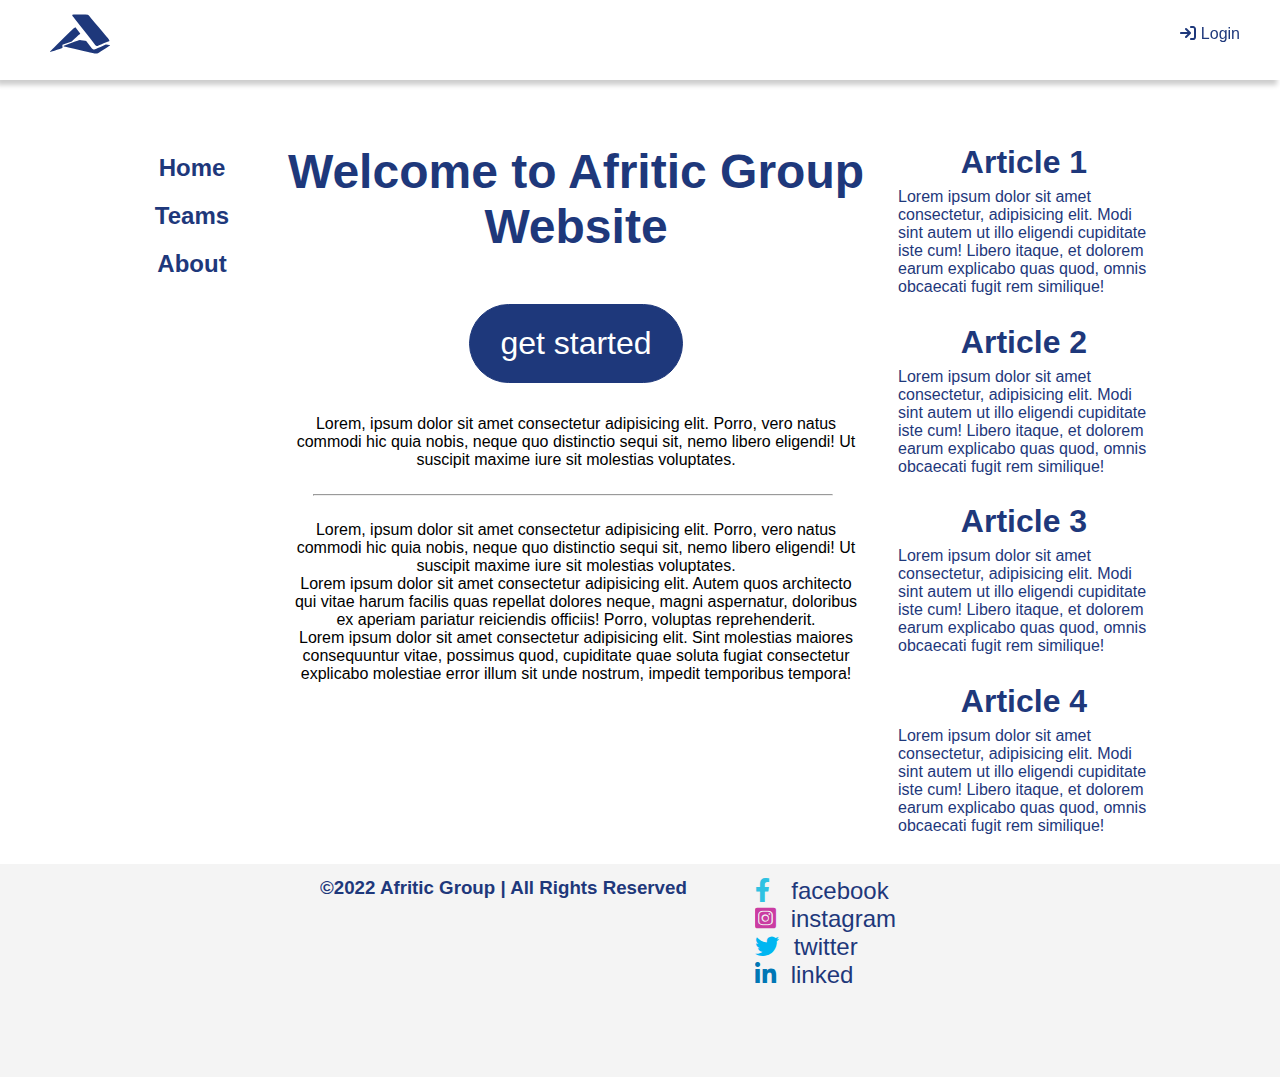
<file: index.html>
<!DOCTYPE html>
<html lang="en">

<head>
    <meta charset="UTF-8">
    <meta http-equiv="X-UA-Compatible" content="IE=edge">
    <meta name="viewport" content="width=device-width, initial-scale=1.0">
    <link rel="stylesheet" href="./CSS/style.css">
    <link rel="stylesheet" href="CSS/all.css">
    <title>Document</title>
</head>

<body>

    <!-- header start here -->

    <header>
        <div class="logo">
            <a href="./">
                <i class="fa-brands fa-accusoft"></i>
            </a>
        </div>

        <div class="login ">
            <a href="login.html">
                <i class="fa-solid fa-arrow-right-to-bracket"></i> Login
            </a>
        </div>
    </header>

    <!-- Nav -->

    <nav>

        <a href="/">
            <!-- <i class="fa-solid fa-house"></i>  -->
            Home
        </a>
        <a href="./Teams/teams.html">
            <!-- <i class="fa-solid fa-users"></i>  -->
            Teams
        </a>
        <a href="./About/about.html">
            <!-- <i class="fa-solid fa-circle-info"></i>  -->
            About</a>
    </nav>

    <!-- Main start here -->

    <main>
        <h1>Welcome to Afritic Group Website</h1>

        <button id="bttn">get started</button>

        <section>
            <p>
                Lorem, ipsum dolor sit amet consectetur adipisicing elit. Porro, vero natus commodi hic quia nobis, neque quo distinctio sequi sit, nemo libero eligendi! Ut suscipit maxime iure sit molestias voluptates.
            </p>
            <hr style=" width:90%; size:1px; margin: 25px 25px;">

            <p>
                Lorem, ipsum dolor sit amet consectetur adipisicing elit. Porro, vero natus commodi hic quia nobis, neque quo distinctio sequi sit, nemo libero eligendi! Ut suscipit maxime iure sit molestias voluptates.
                <br>Lorem ipsum dolor sit amet consectetur adipisicing elit. Autem quos architecto qui vitae harum facilis quas repellat dolores neque, magni aspernatur, doloribus ex aperiam pariatur reiciendis officiis! Porro, voluptas reprehenderit.
                <br>Lorem ipsum dolor sit amet consectetur adipisicing elit. Sint molestias maiores consequuntur vitae, possimus quod, cupiditate quae soluta fugiat consectetur explicabo molestiae error illum sit unde nostrum, impedit temporibus tempora!
            </p>
        </section>
    </main>

    <!-- ASides -->

    <aside>
        <h3>Article 1</h3>
        <article>
            <h5>Lorem ipsum dolor sit amet consectetur, adipisicing elit. Modi sint autem ut illo eligendi cupiditate iste cum! Libero itaque, et dolorem earum explicabo quas quod, omnis obcaecati fugit rem similique!</h5>
        </article>

        <h3>Article 2</h3>
        <article>
            <h5>Lorem ipsum dolor sit amet consectetur, adipisicing elit. Modi sint autem ut illo eligendi cupiditate iste cum! Libero itaque, et dolorem earum explicabo quas quod, omnis obcaecati fugit rem similique!</h5>
        </article>

        <h3>Article 3</h3>
        <article>
            <h5>Lorem ipsum dolor sit amet consectetur, adipisicing elit. Modi sint autem ut illo eligendi cupiditate iste cum! Libero itaque, et dolorem earum explicabo quas quod, omnis obcaecati fugit rem similique!</h5>
        </article>

        <h3>Article 4</h3>
        <article>
            <h5>Lorem ipsum dolor sit amet consectetur, adipisicing elit. Modi sint autem ut illo eligendi cupiditate iste cum! Libero itaque, et dolorem earum explicabo quas quod, omnis obcaecati fugit rem similique!</h5>
        </article>



    </aside>

    <!-- Footer start here -->

    <footer>

        <div class="f-Lside">
            <h3>&copy;2022 Afritic Group | All Rights Reserved </h3>
        </div>
        <div class="f-Rside">

            <a href="">

                <i class="fa-brands fa-facebook-f"></i> facebook

            </a> <br>
            <a href="">

                <i class="fa-brands fa-instagram-square"></i>instagram

            </a> <br>
            <a href="">

                <i class="fa-brands fa-twitter"></i>twitter

            </a> <br>
            <a href="">

                <i class="fa-brands fa-linkedin-in"></i>linked

            </a>

        </div>

    </footer>

</body>

</html>
</file>
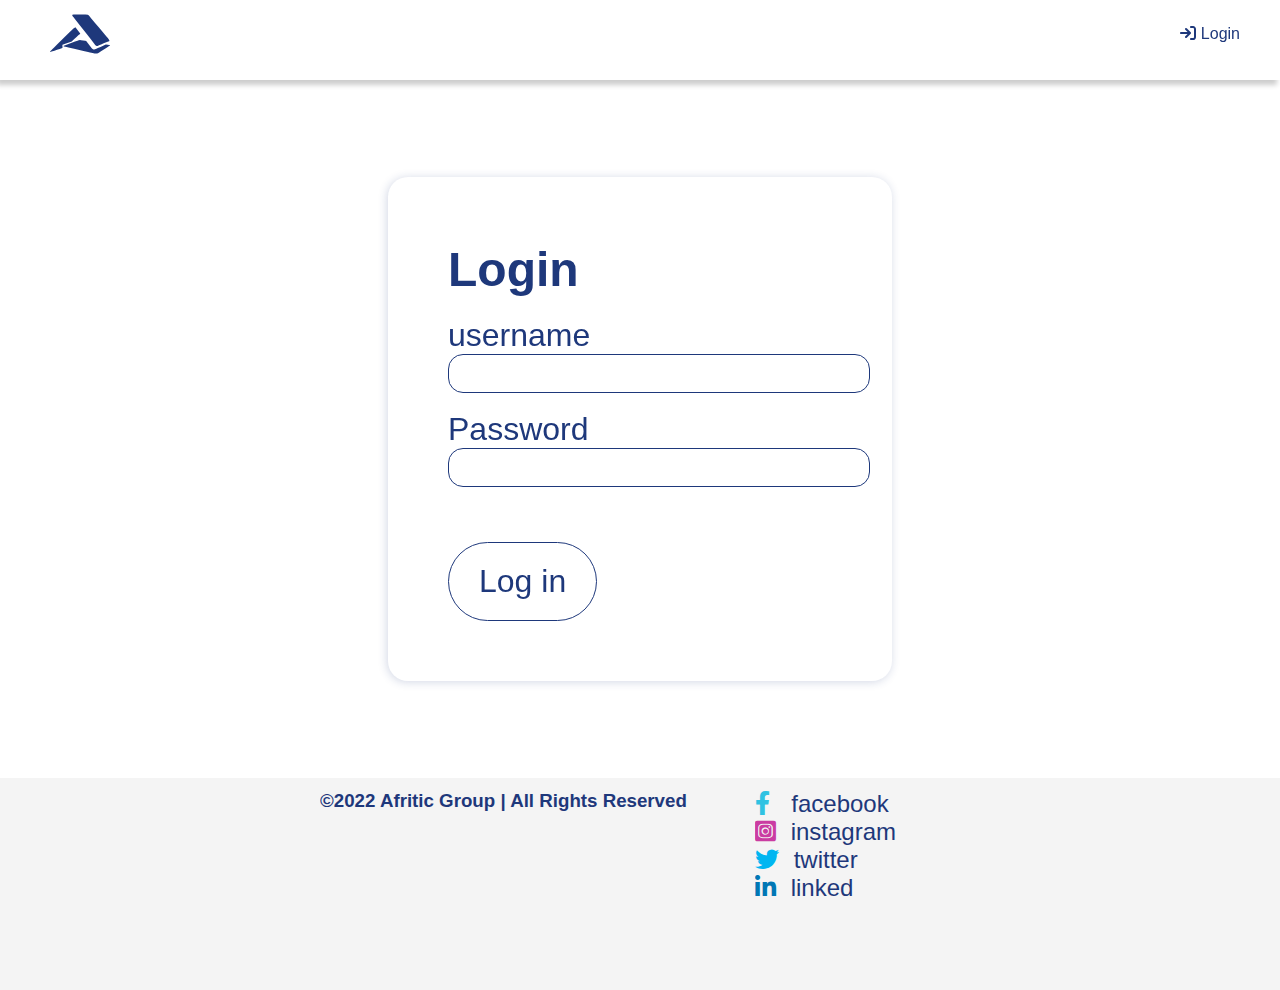
<file: login.html>
<!DOCTYPE html>
<html lang="en">

<head>
    <meta charset="UTF-8">
    <meta http-equiv="X-UA-Compatible" content="IE=edge">
    <meta name="viewport" content="width=device-width, initial-scale=1.0">
    <link rel="stylesheet" href="../CSS/style.css">
    <link rel="stylesheet" href="CSS/all.css">
    <title>Document</title>
</head>

<body>

    <!-- header start here -->

    <header>
        <div class="logo">
            <a href="./">
                <i class="fa-brands fa-accusoft"></i>
            </a>
        </div>

        <div class="login ">
            <a href="#login">
                <i class="fa-solid fa-arrow-right-to-bracket"></i> Login
            </a>
        </div>
    </header>



    <div class="container">

        <div class="login-frm">
            <h1>Login</h1>
            <form action="POST">
                <p><label for="fname">username</label></p>
                <input type="text" id="username" value="">
                <br><br>
                <p><label for="lname">Password</label></p>
                <input type="password" id="password" value="">


                <p id="submit-bttn"><input type="submit" name="submit" value="Log in"></p>

            </form>
        </div>

    </div>

    <!-- Footer start here -->
    <footer>

        <div class="f-Lside">
            <h3>&copy;2022 Afritic Group | All Rights Reserved </h3>
        </div>
        <div class="f-Rside">

            <a href="">

                <i class="fa-brands fa-facebook-f"></i> facebook

            </a> <br>
            <a href="">

                <i class="fa-brands fa-instagram-square"></i>instagram

            </a> <br>
            <a href="">

                <i class="fa-brands fa-twitter"></i>twitter

            </a> <br>
            <a href="">

                <i class="fa-brands fa-linkedin-in"></i>linked

            </a>

        </div>

    </footer>

</body>

</html>
</file>
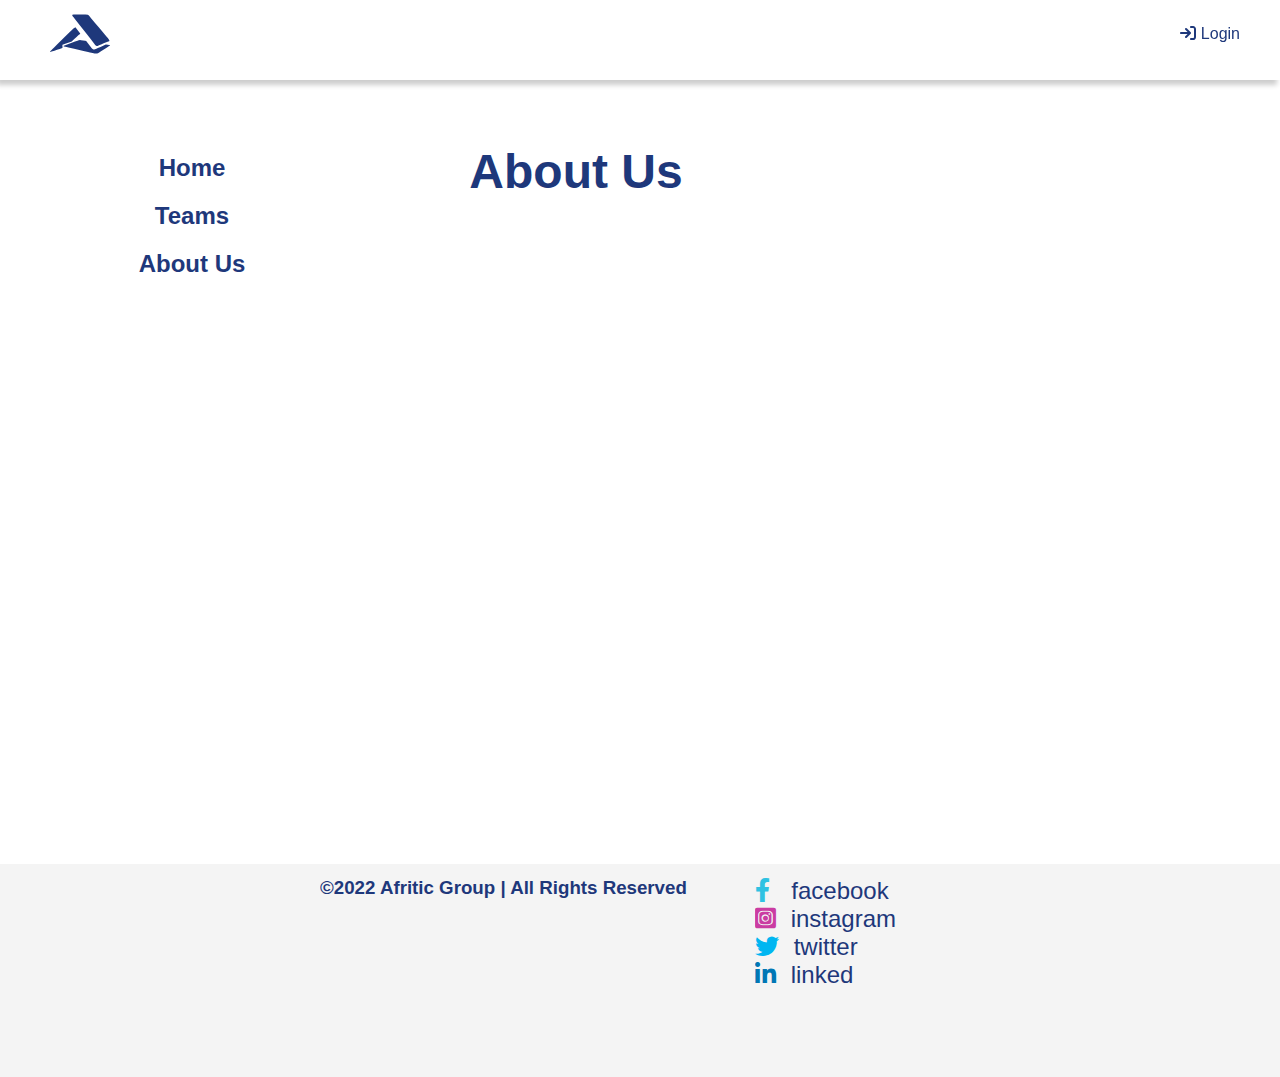
<file: About/about.html>
<!DOCTYPE html>
<html lang="en">

<head>
    <meta charset="UTF-8">
    <meta http-equiv="X-UA-Compatible" content="IE=edge">
    <meta name="viewport" content="width=device-width, initial-scale=1.0">
    <link rel="stylesheet" href="../CSS/style.css">
    <link rel="stylesheet" href="../CSS/all.css">
    <title>Document</title>
</head>

<body>

    <!-- header start here -->

    <header>
        <div class="logo">
            <a href="../">
                <i class="fa-brands fa-accusoft"></i>
            </a>
        </div>

        <div class="login ">
            <a href="../login.html">
                <i class=" fa-solid fa-arrow-right-to-bracket "></i> Login
            </a>
        </div>
    </header>

    <!-- Nav -->

    <nav>

        <a href="../ ">Home</a>
        <a href="../Teams/teams.html ">Teams</a>
        <a href="../About/about.html ">About Us</a>
    </nav>

    <main>
        <h1>About Us</h1>
    </main>

    <!-- Footer start here -->
    <footer>

        <div class="f-Lside ">
            <h3>&copy;2022 Afritic Group | All Rights Reserved </h3>
        </div>
        <div class="f-Rside ">

            <a href=" ">

                <i class="fa-brands fa-facebook-f "></i> facebook

            </a> <br>
            <a href=" ">

                <i class="fa-brands fa-instagram-square "></i>instagram

            </a> <br>
            <a href=" ">

                <i class="fa-brands fa-twitter "></i>twitter

            </a> <br>
            <a href=" ">

                <i class="fa-brands fa-linkedin-in "></i>linked

            </a>

        </div>

    </footer>

</body>

</html>
</file>
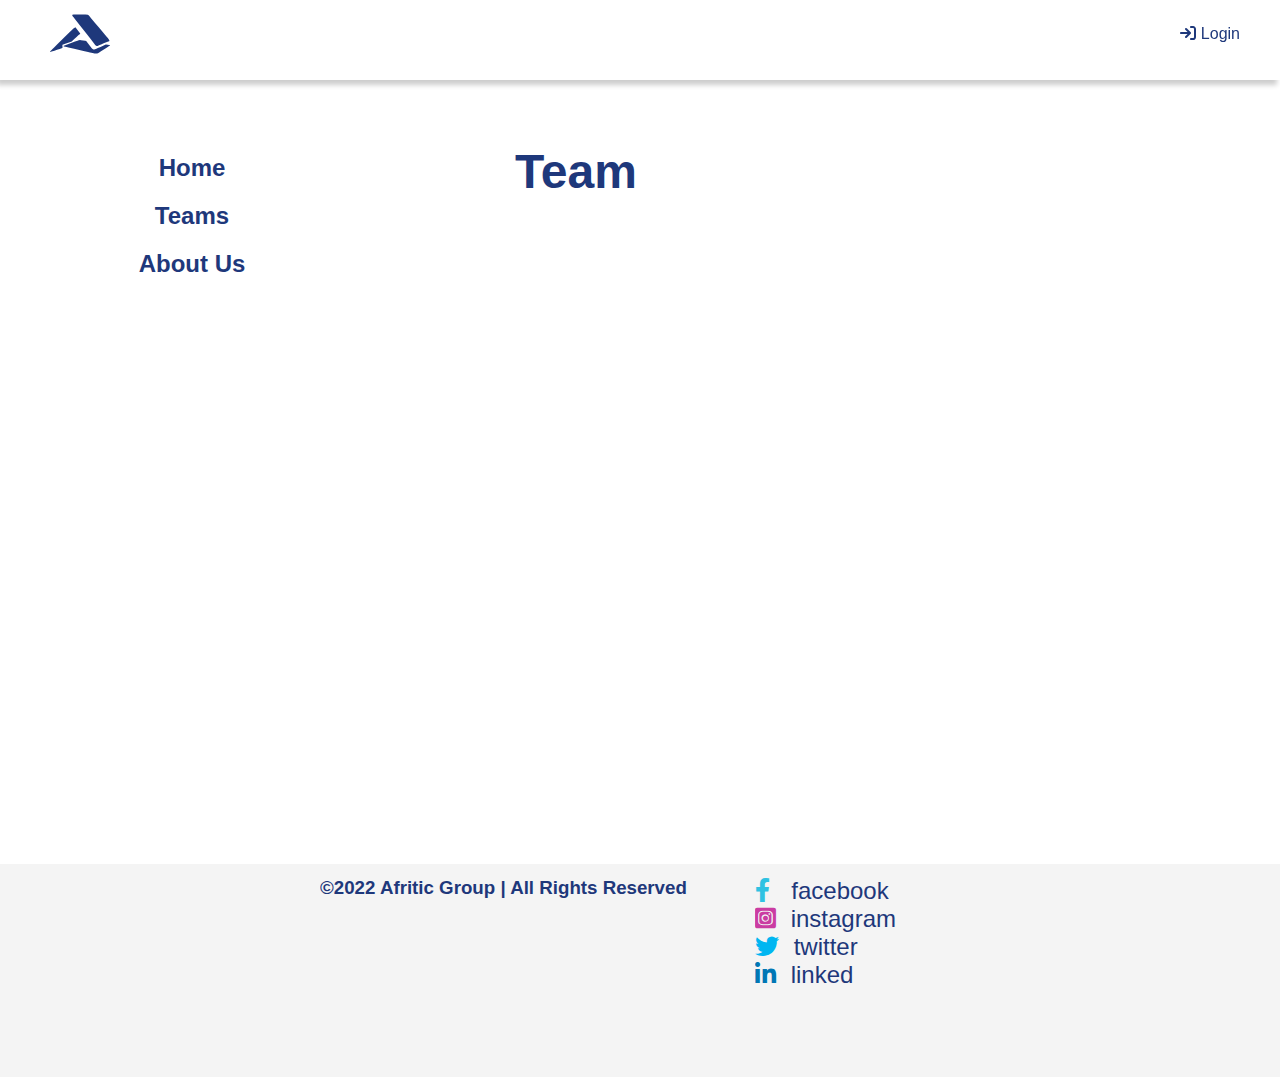
<file: Teams/teams.html>
<!DOCTYPE html>
<html lang="en">

<head>
    <meta charset="UTF-8">
    <meta http-equiv="X-UA-Compatible" content="IE=edge">
    <meta name="viewport" content="width=device-width, initial-scale=1.0">
    <link rel="stylesheet" href="../CSS/style.css">
    <link rel="stylesheet" href="../CSS/all.css">
    <title>Document</title>
</head>

<body>

    <!-- header start here -->

    <header>
        <div class="logo">
            <a href="../">
                <i class="fa-brands fa-accusoft"></i>
            </a>
        </div>

        <div class="login ">
            <a href="../login.html">
                <i class="fa-solid fa-arrow-right-to-bracket"></i> Login
            </a>
        </div>
    </header>

    <!-- Nav -->

    <nav>

        <a href="../">Home</a>
        <a href="../Teams/teams.html">Teams</a>
        <a href="../About/about.html">About Us</a>
    </nav>

    <main>
        <h1>Team</h1>
    </main>

    <!-- Footer start here -->
    <footer>

        <div class="f-Lside">
            <h3>&copy;2022 Afritic Group | All Rights Reserved </h3>
        </div>
        <div class="f-Rside">

            <a href="">

                <i class="fa-brands fa-facebook-f"></i> facebook

            </a> <br>
            <a href="">

                <i class="fa-brands fa-instagram-square"></i>instagram

            </a> <br>
            <a href="">

                <i class="fa-brands fa-twitter"></i>twitter

            </a> <br>
            <a href="">

                <i class="fa-brands fa-linkedin-in"></i>linked

            </a>

        </div>

    </footer>

</body>

</html>
</file>
<file: CSS/style.css>
* {
    margin: 0;
    padding: 0;
}

body {
    /* height: 100vh; */
    font-family: 'Segoe UI', Tahoma, Geneva, Verdana, sans-serif;
}

header {
    background-color: #fff;
    height: 80px;
    overflow: hidden;
    box-shadow: -3px 5px 5px rgba(0, 0, 0, 0.2);
    position: sticky;
    top: 0;
    /* width: 100%; */
}

.logo a {
    margin-left: 50px;
    margin-top: 8px;
    float: left;
    color: #1E387B;
    text-decoration: none;
    font-weight: 700;
    font-size: 3rem;
}

.logo a:hover {
    color: #0077B5;
}

.login a:hover {
    color: #0077B5;
    border-bottom: 1px solid #1E387B;
}

.login a {
    margin-right: 40px;
    margin-top: 25px;
    float: right;
    text-decoration: none;
    color: #1E387B;
}

nav {
    /* background-color: brown; */
    float: left;
    height: 80vh;
    width: 10%;
    color: white;
    margin-left: 10%;
    justify-content: center;
    align-items: center;
    padding-top: 5%;
}

nav a {
    text-align: center;
    text-decoration: none;
    color: #1E387B;
    display: block;
    font-size: 1.5em;
    font-weight: 600;
    font-family: 'Segoe UI', Tahoma, Geneva, Verdana, sans-serif;
    padding: 10px 0px;
}

nav a:hover {
    color: #fff;
    background-color: #1E387B;
    border-bottom: 2px solid #1E387B;
    border-radius: 50px;
}

aside {
    /* background-color: brown; */
    float: right;
    width: 20%;
    height: auto;
    color: #1E387B;
    margin-right: 10%;
    padding-top: 5%;
}

article {
    margin-bottom: 10%;
}

aside h3 {
    font-size: 2em;
    text-align: center;
}

article h5 {
    color: #1E387B;
    font-weight: normal;
    font-size: 1em;
    padding: 2px;
    padding-top: 2px;
    margin-top: 5px;
}

main {
    /* background-color: beige; */
    width: 50%;
    /* height: 200vh; */
    float: left;
    padding-top: 5%;
    align-items: center;
    text-align: center;
}

main h1 {
    font-size: 3em;
    color: #1E387B;
}

#bttn {
    margin-top: 50px;
    color: #fff;
    font-size: 2em;
    cursor: pointer;
    padding: 20px 30px;
    border-radius: 40px;
    border: 1px solid #1E387B;
    background-color: #1E387B;
}

#bttn:hover {
    background-color: #fff;
    color: #1E387B;
}

section {
    margin: 5%;
}

footer {
    background-color: rgba(200, 200, 200, 0.2);
    height: 200px;
    width: 100%;
    overflow: hidden;
    font-weight: normal;
    align-items: center;
    padding-top: 1%;
    box-shadow: ;
}

footer a {
    text-decoration: none;
    color: #1E387B;
    font-size: 1.5em;
}

footer a:hover {
    color: #0077B5;
}

.f-Rside {
    /* background-color: aliceblue; */
    margin-right: 30%;
    float: right;
    overflow: hidden;
}

.f-Lside {
    margin-left: 25%;
    float: left;
    overflow: hidden;
    color: #1E387B;
}

.fa-brands {
    padding-right: 15px;
}

.fa-facebook-f {
    color: #2FC2E2;
}

.fa-instagram-square {
    color: #CA3CA2;
}

.fa-twitter {
    color: #00B6F1;
}

.fa-linkedin-in {
    color: #0077B5;
}

.container {
    width: 100%;
    min-height: 77.5vh;
    /* background-color: #1E387B; */
    justify-content: center;
    align-items: center;
    display: flex;
}

div .login-frm {
    /* background: rgba(0, 182, 241, 0.2); */
    padding: 60px;
    /* margin-left: 35%;
    margin-top: 10%; */
    width: 30%;
    height: auto;
    border-radius: 20px;
    position: absolute;
    color: #1E387B;
    box-shadow: -1px 1px 10px rgba(30, 56, 123, 0.2);
}

.login-frm input,
label {
    font-size: 2em;
    color: #1E387B;
}

.login-frm h1 {
    padding-top: 5px;
    padding-bottom: 20px;
    font-size: 3em;
    align-items: center;
}

#submit-bttn input {
    color: #1E387B;
    font-size: 2em;
    cursor: pointer;
    padding: 20px 30px;
    border-radius: 40px;
    border: 1px solid #1E387B;
    background-color: #fff;
}

#submit-bttn input:hover {
    background-color: #1E387B;
    color: #fff;
}

#submit-bttn {
    padding-top: 55px;
}

#username,
#password {
    border-radius: 15px;
    border: 1px solid #1E387B;
}
</file>
